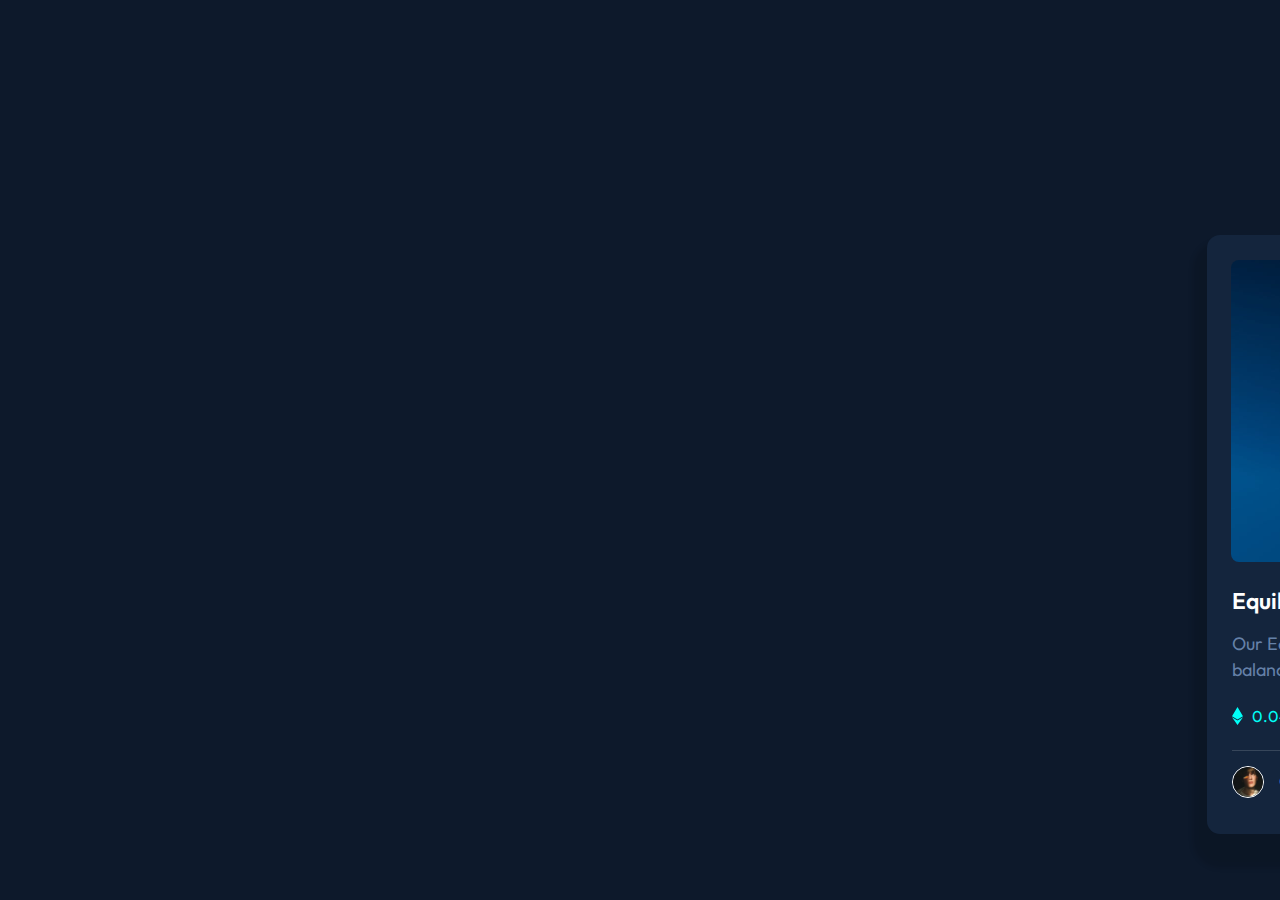
<file: index.html>
<!DOCTYPE html>
<html lang="en">
 <head>
  <meta charset="UTF-8">
  <meta name="viewport" content="width=device-width, initial-scale=1.0"> 
  <link rel="icon" type="image/png" sizes="32x32" href="./images/favicon-32x32.png">
  <link rel="stylesheet" href="stylesheyt.css">

  <title>Frontend Mentor | NFT preview card component</title> 
 </head>
  
<body>
 <main class="card_container">
    <div class="img_container">
      <img class="photo" src="./images/image-equilibrium.jpg" alt="">
      <div class="hide">
          <div class="svg">
            <svg  width="48" height="48" xmlns="http://www.w3.org/2000/svg"><g fill="none" fill-rule="evenodd"><path d="M0 0h48v48H0z"/><path d="M24 9C14 9 5.46 15.22 2 24c3.46 8.78 12 15 22 15 10.01 0 18.54-6.22 22-15-3.46-8.78-11.99-15-22-15Zm0 25c-5.52 0-10-4.48-10-10s4.48-10 10-10 10 4.48 10 10-4.48 10-10 10Zm0-16c-3.31 0-6 2.69-6 6s2.69 6 6 6 6-2.69 6-6-2.69-6-6-6Z" fill="#fff" fill-rule="nonzero"/></g></svg>
          </div>
      </div>
    </div>
    <div class="txt">
      <h3>Equilibrium #3429</h3>
      <p>Our Equilibrium collection promotes balance and calm.</p>
        <div class="flex">
            <div class="eth">
              <div class="svg">
                <svg width="11" height="18" xmlns="http://www.w3.org/2000/svg"><path d="M11 10.216 5.5 18 0 10.216l5.5 3.263 5.5-3.262ZM5.5 0l5.496 9.169L5.5 12.43 0 9.17 5.5 0Z" fill="#00FFF8" /></svg>
              </div>
              <span> 0.041 ETH</span>
              
            </div>
          <div class="time">
            <div class="svg1">
               <svg width="17" height="17" xmlns="http://www.w3.org/2000/svg"><path d="M8.305 2.007a6.667 6.667 0 1 0 0 13.334 6.667 6.667 0 0 0 0-13.334Zm2.667 7.334H8.305a.667.667 0 0 1-.667-.667V6.007a.667.667 0 0 1 1.334 0v2h2a.667.667 0 0 1 0 1.334Z" fill="#8BACD9" /></svg>
            </div>
            <span> 3 days left</span>
            
          </div>
        </div>
    </div>
    <div class="avatar">
      <div class="av"> 
        <img src="./images/image-avatar.png" alt="">
        <p class="creation"> Creation of <span class="name"> <a href="#">Jules Wyvern</a> </span> </p> 
      </div>
     
    </div>
 </main>
  <footer class="attribution">
    Challenge by <a href="https://www.frontendmentor.io?ref=challenge" target="_blank">Frontend Mentor</a>. <br>
    Coded by <a href="#">Nicca Laodenio</a>.
  </footer>
</body>
</html>
</file>
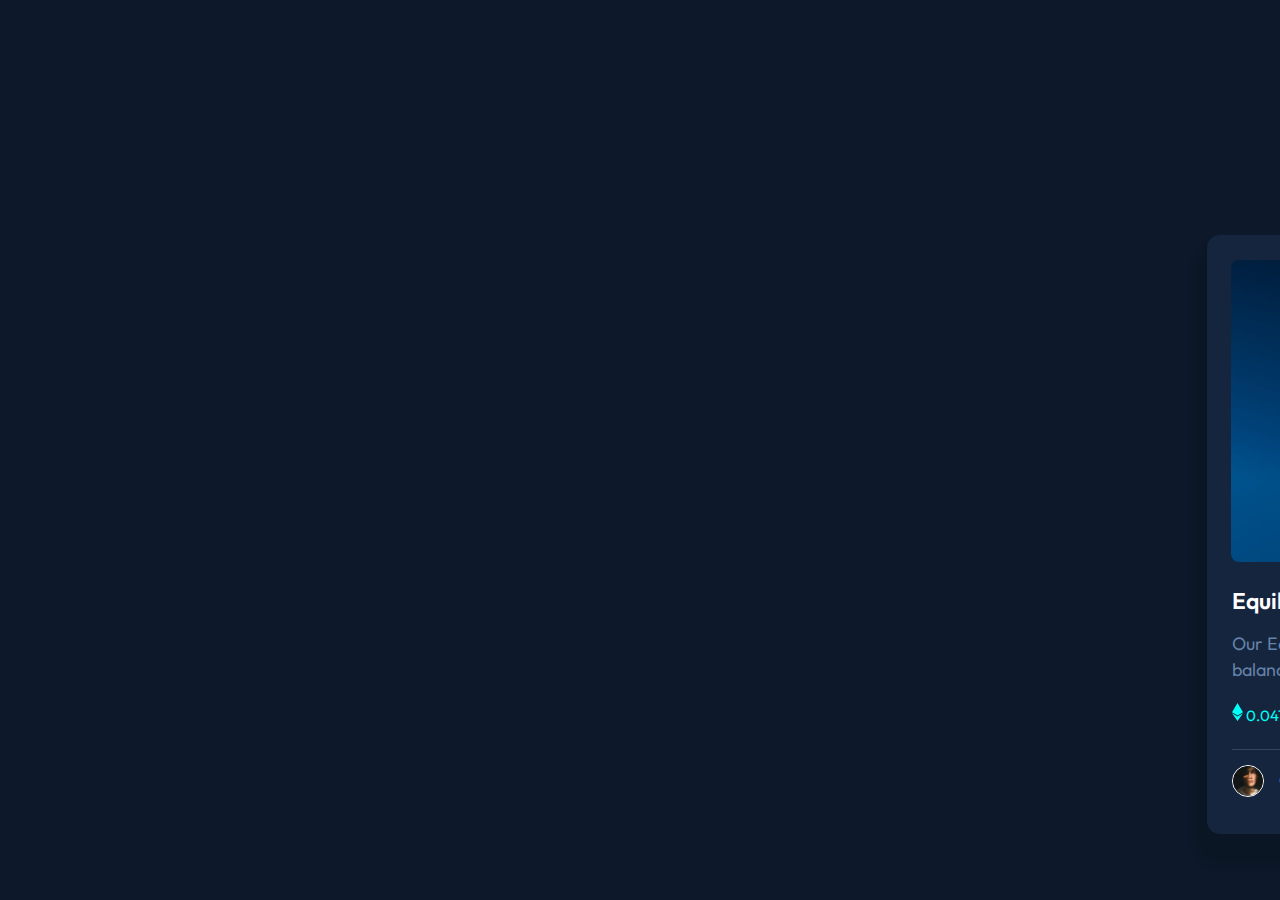
<file: index00.html>
<!DOCTYPE html>
<html lang="en">
<head>
  <meta charset="UTF-8">
  <meta name="viewport" content="width=device-width, initial-scale=1.0"> 
  <link rel="icon" type="image/png" sizes="32x32" href="./images/favicon-32x32.png">
  <link rel="stylesheet" href="stylesheyt.css">

  <title>Frontend Mentor | NFT preview card component</title> 
</head>
<body>
<section class="card_container">
    <div class="img_container">
      <img class="photo" src="./images/image-equilibrium.jpg" alt="">
      <div class="hide">
          <div class="svg">
            <svg  width="48" height="48" xmlns="http://www.w3.org/2000/svg"><g fill="none" fill-rule="evenodd"><path d="M0 0h48v48H0z"/><path d="M24 9C14 9 5.46 15.22 2 24c3.46 8.78 12 15 22 15 10.01 0 18.54-6.22 22-15-3.46-8.78-11.99-15-22-15Zm0 25c-5.52 0-10-4.48-10-10s4.48-10 10-10 10 4.48 10 10-4.48 10-10 10Zm0-16c-3.31 0-6 2.69-6 6s2.69 6 6 6 6-2.69 6-6-2.69-6-6-6Z" fill="#fff" fill-rule="nonzero"/></g></svg>
          </div>
      </div>
    </div>
    <div class="txt">
      <h3>Equilibrium #3429</h3>
      <p>Our Equilibrium collection promotes balance and calm.</p>
        <div class="flex">
            <div class="eth">
              <svg width="11" height="18" xmlns="http://www.w3.org/2000/svg"><path d="M11 10.216 5.5 18 0 10.216l5.5 3.263 5.5-3.262ZM5.5 0l5.496 9.169L5.5 12.43 0 9.17 5.5 0Z" fill="#00FFF8"/></svg>
              0.041 ETH
            </div>
          <div class="time">
            <svg width="17" height="17" xmlns="http://www.w3.org/2000/svg"><path d="M8.305 2.007a6.667 6.667 0 1 0 0 13.334 6.667 6.667 0 0 0 0-13.334Zm2.667 7.334H8.305a.667.667 0 0 1-.667-.667V6.007a.667.667 0 0 1 1.334 0v2h2a.667.667 0 0 1 0 1.334Z" fill="#8BACD9"/></svg>
            3 days left
          </div>
        </div>
    </div>
    <div class="avatar">
      <div class="av"> 
        <img src="./images/image-avatar.png" alt="">
        <p class="creation"> Creation of <span class="name"> <a href="#">Jules Wyvern</a> </span> </p> 
      </div>
     
    </div>
</section>
  <div class="attribution">
    Challenge by <a href="https://www.frontendmentor.io?ref=challenge" target="_blank">Frontend Mentor</a>. <br>
    Coded by <a href="#">Nicca Laodenio</a>.
  </div>
</body>
</html>
</file>
<file: stylesheyt.css>
@import url('https://fonts.googleapis.com/css2?family=Big+Shoulders+Display:wght@700&family=Kaushan+Script&family=Lexend+Deca:wght@100;400&family=Montserrat:wght@200;300;600&family=Outfit:wght@300;400;600&family=Permanent+Marker&family=Qwigley&family=Road+Rage&family=Shalimar&display=swap');
*{
    margin: 0;
    padding: 0;
    box-sizing: border-box;
    font-family: 'Outfit', sans-serif;
}
body{
    width: 216%;
    height: 900px;
    background-color:hsl(217, 54%, 11%) ;
    display: grid;
    place-items: center;
}
.card_container{
    margin-top: 8.5%;
    border-radius: 13px;
    background-color: hsl(216, 50%, 16%);
    width: 351px;
    height: 599px;
    box-shadow: 0px 20px 5px 14px rgba(0, 0, 0, 0.116);
    padding: 5px;
}
.img_container {
    display: grid;
     place-items: center;
     margin-top: 20px;
     position: relative;
}
.img_container img{
    width: 302px;
    height: 302px;
    border-radius: 8px;
    /* position: relative; */
    cursor: pointer;
}
.hide{
    display: none;
    /* top: 0; */
    bottom: 3px;
    left: 20px;
    position: absolute;
}
.img_container .svg{
    display: grid;
    place-items: center;
    width: 300px;
    height: 300px;
    background-color: hsla(178, 100%, 50%, 0.479);
    position: absolute;
    border-radius: 8px;
}
img:hover + .hide{
    display: block;
    cursor: pointer;
}

h3{
    color: hsl(0, 0%, 100%);
    font-weight: 600;
    margin-bottom: 15px;
    margin-top: 20px;
    cursor: pointer;
    font-size: 1.9ch;
    padding: 2PX;
    padding-left: 0;
    line-height: 1.6rem;
   
}

.txt{
    padding: 4px 20px;
    font-size: 18px;
    color: hsla(215, 52%, 70%, 0.692);
    line-height: 26px;
}

.flex{
    display: flex;
    justify-content: space-between;
    border-bottom: 1px solid hsla(0, 0%, 100%, 0.151);
    padding: 20px 0;
    align-items: center;
}
.eth,
.time{
    color: hsl(178, 100%, 50%);
    font-size: 15px;
    width: 100px;
    position: relative;
}
.svg, 
.svg1{
    width: 10px;
    position: absolute;
    bottom: -3px;
    
}
.eth span{
    margin-left: 20px;
    font-size: 1rem;
}
.time span{
    color: hsla(215, 52%, 70%, 0.603);
    margin-left: 20px;
    font-size: 1rem;
}


.avatar{
   padding: 11px 22px 10px;
    
}

.av{
    
    display: inline;
}
.av p {
    padding-left: 45px;
    padding-top: 5px;
    
}
.avatar img{
    width: 32px;
    height: 32px;
    float: left;
    margin-left: -2px;
     border: 1px solid #fff;
    border-radius: 50%;
}
.creation{
    color:hsl(215, 51%, 70%) ;
}
/* span.name{
    color: hsl(0, 0%, 100%);
} */
.time{
    margin-right: -10px;
}
.txt h3:hover{
    color: hsl(178, 100%, 50%);
}

.avatar span.name a:hover{
    color: hsl(178, 100%, 50%);
}
span.name a{
    cursor: pointer;
    text-decoration: none;
    color: hsl(0, 0%, 100%);
}
.attribution { 
    font-size: 14px;
    text-align: center;
    color:cyan ;
    margin: 15px;
 }
.attribution a { 
    color: hsl(228, 45%, 44%); 
}

@media(max-width: 375px) {
    *{
        margin: 0;
        padding: 0;
        box-sizing: border-box;
        font-family: 'Outfit', sans-serif;
    }
    body{
        width: 300px;
        height: 509px;
        background-color:hsl(217, 54%, 11%) ;
        display: grid;
        place-items: center;
    }
    .card_container{
        margin-top: 1%;
        border-radius: 13px;
        background-color: hsl(216, 50%, 16%);
        width: 300px;
        height: auto;
        box-shadow: 0px 20px 5px 14px rgba(0, 0, 0, 0.116);
        margin-left: 19%;
    }
    
.img_container img{
    width: 250px;
    height: 250px;
    border-radius: 8px;
    /* position: relative; */
    cursor: pointer;
}

.img_container .svg{
    display: grid;
    place-items: center;
    width: 250px;
    height: 250px;
    background-color: hsla(178, 100%, 50%, 0.479);
    position: absolute;
    border-radius: 8px;
}

h3{
    color: hsl(0, 0%, 100%);
    font-weight: 400;
    margin-bottom: 15px;
    margin-top: 25px;
    cursor: pointer;
}

.txt{
    padding: 1px 25px;
    font-size: 18px;
    color: hsl(215, 51%, 70%);
}
/* p{
    margin-bottom: 15px;
   
} */
.hide{
    display: none;
    top: 0;
    left: 25px;
    position: absolute;
}
}














/* 
.img{

    position: relative;
    width: 100%;
    place-items: center;
    display: grid;
}

svg{
    position: absolute;
    top: 350px;
    left: 350px;
    place-items: center;
    display: none;
    /* width: 100vw;
    height: 100vh; */

/* } */
/* .photo{
    display: grid;
    place-items: center;
/* } */

/* body img:hover + svg{ */
    /* place-items: center; */
    /* display: grid;
    color: #fff;
    background-color: rgba(255, 255, 255, 0.616); */
/* }  */
</file>
